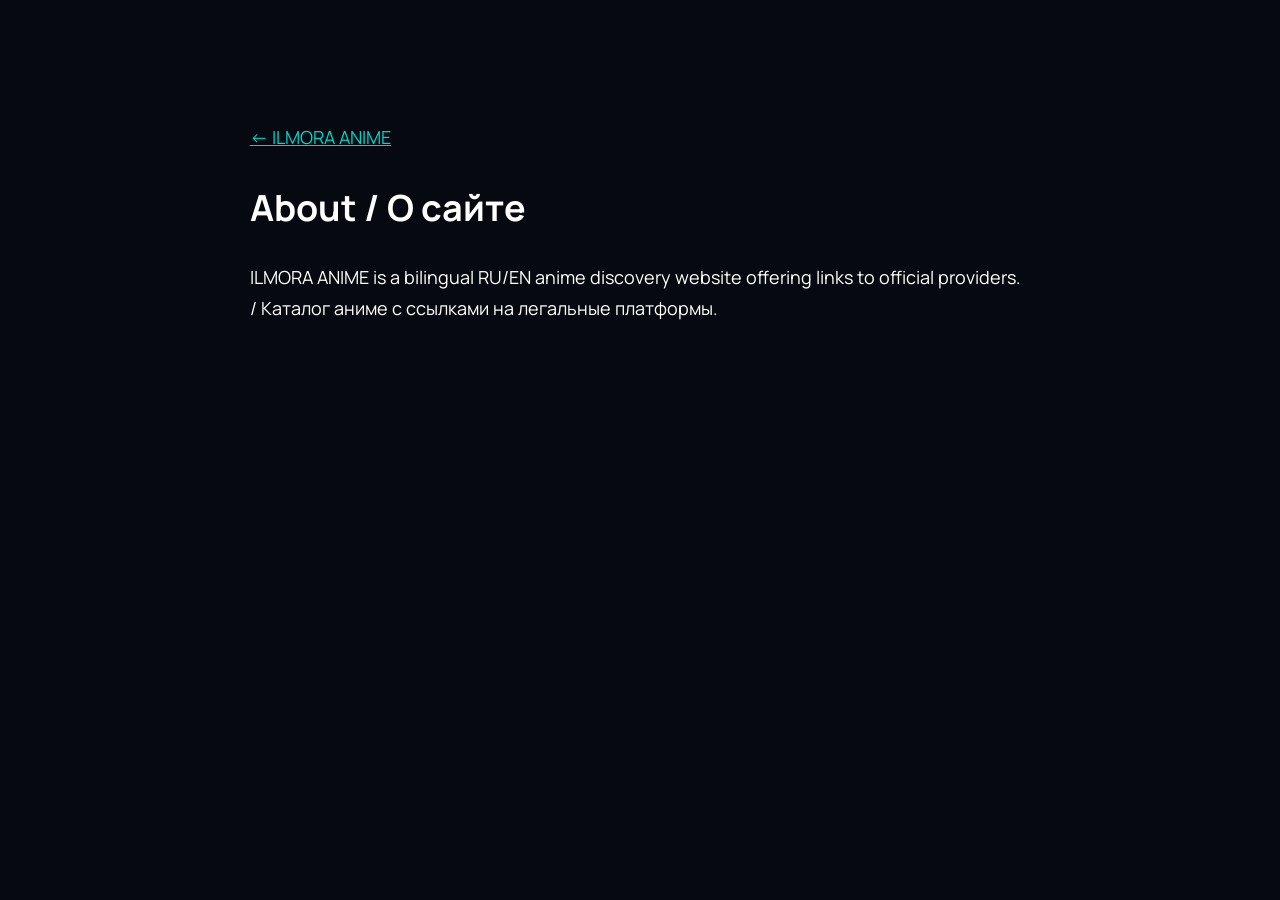
<file: about.html>
<!doctype html>
<html lang="en">
<head>
  <meta charset="utf-8">
  <meta name="viewport" content="width=device-width, initial-scale=1">
  <meta name="google-adsense-account" content="ca-pub-9510066374957209">
  <title>About / О сайте — ILMORA ANIME</title>
  <meta name="description" content="ILMORA ANIME is a bilingual RU/EN anime discovery catalog with links to official providers.">
  <link rel="canonical" href="https://ilmora.space/about">
  <meta property="og:type" content="website">
  <meta property="og:site_name" content="ILMORA ANIME">
  <meta property="og:title" content="About / О сайте — ILMORA ANIME">
  <meta property="og:description" content="ILMORA ANIME is a bilingual RU/EN anime discovery catalog with links to official providers.">
  <meta property="og:url" content="https://ilmora.space/about">
  <meta property="og:image" content="https://ilmora.space/assets/hero.webp">
  <meta name="twitter:card" content="summary_large_image">
  <meta name="twitter:title" content="About / О сайте — ILMORA ANIME">
  <meta name="twitter:description" content="ILMORA ANIME is a bilingual RU/EN anime discovery catalog with links to official providers.">
  <meta name="twitter:image" content="https://ilmora.space/assets/hero.webp">
  <link rel="icon" href="/favicon.ico" sizes="any">
  <link rel="icon" href="/assets/favicon.svg" type="image/svg+xml">
  <link rel="apple-touch-icon" href="/assets/apple-touch-icon.png">
  <link rel="stylesheet" href="/fonts.css">
</head>
<body style="background:#060a10;color:white;font:18px/1.7 Manrope,Segoe UI,sans-serif;max-width:780px;margin:8% auto;padding:20px">
  <a style="color:#00d4c8" href="/">← ILMORA ANIME</a>
  <h1>About / О сайте</h1>
  <p>ILMORA ANIME is a bilingual RU/EN anime discovery website offering links to official providers. / Каталог аниме с ссылками на легальные платформы.</p>
</body>
</html>
</file>
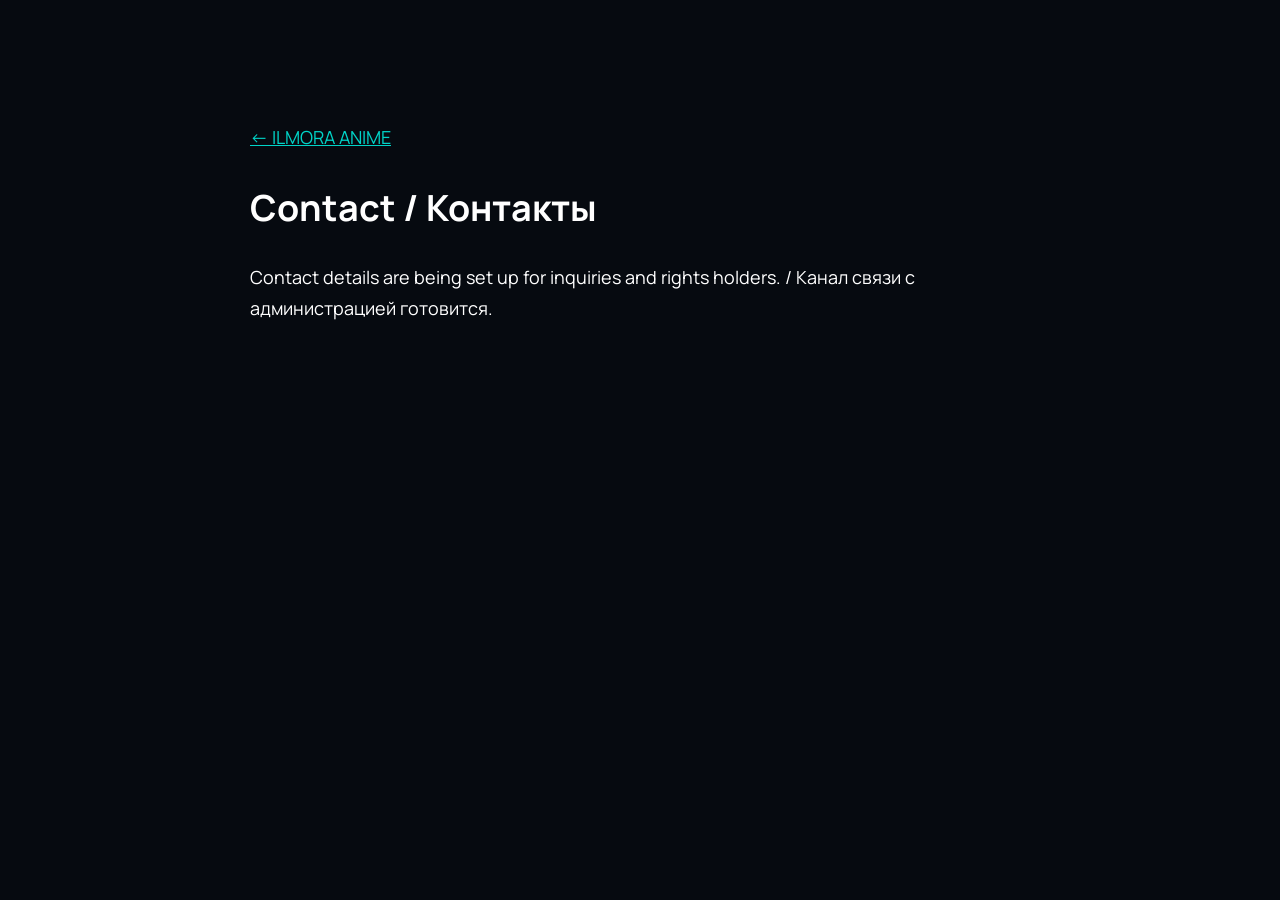
<file: contact.html>
<!doctype html>
<html lang="en">
<head>
  <meta charset="utf-8">
  <meta name="viewport" content="width=device-width, initial-scale=1">
  <meta name="google-adsense-account" content="ca-pub-9510066374957209">
  <title>Contact / Контакты — ILMORA ANIME</title>
  <meta name="description" content="Contact ILMORA ANIME for inquiries and rights-holder requests.">
  <link rel="canonical" href="https://ilmora.space/contact">
  <meta property="og:type" content="website">
  <meta property="og:site_name" content="ILMORA ANIME">
  <meta property="og:title" content="Contact / Контакты — ILMORA ANIME">
  <meta property="og:description" content="Contact ILMORA ANIME for inquiries and rights-holder requests.">
  <meta property="og:url" content="https://ilmora.space/contact">
  <meta property="og:image" content="https://ilmora.space/assets/hero.webp">
  <meta name="twitter:card" content="summary_large_image">
  <meta name="twitter:title" content="Contact / Контакты — ILMORA ANIME">
  <meta name="twitter:description" content="Contact ILMORA ANIME for inquiries and rights-holder requests.">
  <meta name="twitter:image" content="https://ilmora.space/assets/hero.webp">
  <link rel="icon" href="/favicon.ico" sizes="any">
  <link rel="icon" href="/assets/favicon.svg" type="image/svg+xml">
  <link rel="apple-touch-icon" href="/assets/apple-touch-icon.png">
  <link rel="stylesheet" href="/fonts.css">
</head>
<body style="background:#060a10;color:white;font:18px/1.7 Manrope,Segoe UI,sans-serif;max-width:780px;margin:8% auto;padding:20px">
  <a style="color:#00d4c8" href="/">← ILMORA ANIME</a>
  <h1>Contact / Контакты</h1>
  <p>Contact details are being set up for inquiries and rights holders. / Канал связи с администрацией готовится.</p>
</body>
</html>
</file>
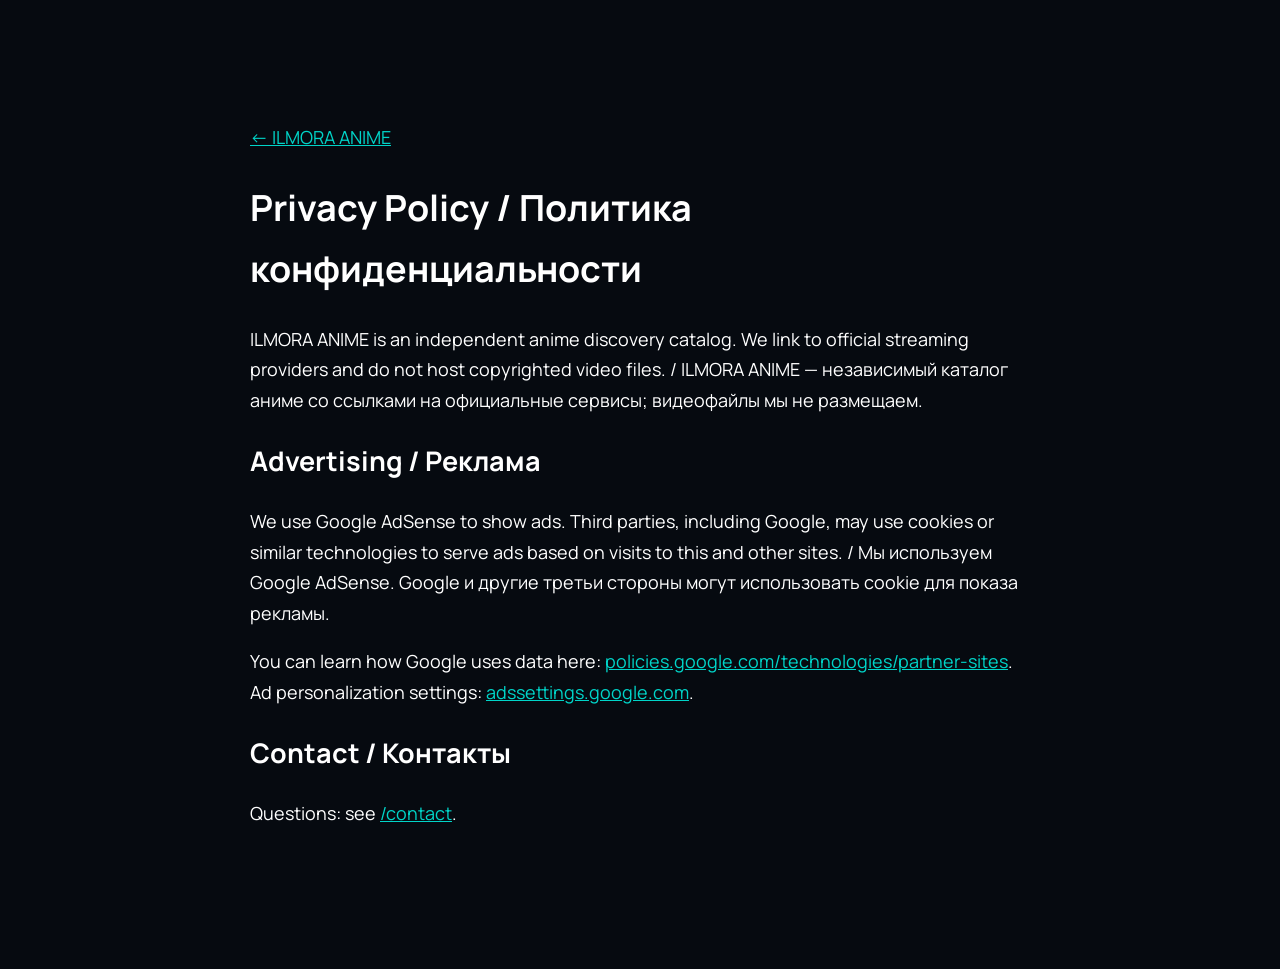
<file: privacy.html>
<!doctype html>
<html lang="en">
<head>
  <meta charset="utf-8">
  <meta name="viewport" content="width=device-width, initial-scale=1">
  <title>Privacy Policy / Политика конфиденциальности — ILMORA ANIME</title>
  <meta name="description" content="Privacy policy for ILMORA ANIME, including Google AdSense cookies and third-party advertising.">
  <meta name="google-adsense-account" content="ca-pub-9510066374957209">
  <link rel="canonical" href="https://ilmora.space/privacy">
  <meta property="og:type" content="website">
  <meta property="og:site_name" content="ILMORA ANIME">
  <meta property="og:title" content="Privacy Policy — ILMORA ANIME">
  <meta property="og:description" content="Privacy policy for ILMORA ANIME, including Google AdSense cookies and third-party advertising.">
  <meta property="og:url" content="https://ilmora.space/privacy">
  <meta property="og:image" content="https://ilmora.space/assets/hero.webp">
  <meta name="twitter:card" content="summary_large_image">
  <meta name="twitter:title" content="Privacy Policy — ILMORA ANIME">
  <meta name="twitter:description" content="Privacy policy for ILMORA ANIME, including Google AdSense cookies and third-party advertising.">
  <meta name="twitter:image" content="https://ilmora.space/assets/hero.webp">
  <link rel="icon" href="/favicon.ico" sizes="any">
  <link rel="icon" href="/assets/favicon.svg" type="image/svg+xml">
  <link rel="apple-touch-icon" href="/assets/apple-touch-icon.png">
  <link rel="stylesheet" href="/fonts.css">
</head>
<body style="background:#060a10;color:white;font:18px/1.7 Manrope,Segoe UI,sans-serif;max-width:780px;margin:8% auto;padding:20px">
  <a style="color:#00d4c8" href="/">← ILMORA ANIME</a>
  <h1>Privacy Policy / Политика конфиденциальности</h1>
  <p>ILMORA ANIME is an independent anime discovery catalog. We link to official streaming providers and do not host copyrighted video files. / ILMORA ANIME — независимый каталог аниме со ссылками на официальные сервисы; видеофайлы мы не размещаем.</p>
  <h2>Advertising / Реклама</h2>
  <p>We use Google AdSense to show ads. Third parties, including Google, may use cookies or similar technologies to serve ads based on visits to this and other sites. / Мы используем Google AdSense. Google и другие третьи стороны могут использовать cookie для показа рекламы.</p>
  <p>You can learn how Google uses data here: <a style="color:#00d4c8" href="https://policies.google.com/technologies/partner-sites" rel="noopener noreferrer" target="_blank">policies.google.com/technologies/partner-sites</a>. Ad personalization settings: <a style="color:#00d4c8" href="https://adssettings.google.com/" rel="noopener noreferrer" target="_blank">adssettings.google.com</a>.</p>
  <h2>Contact / Контакты</h2>
  <p>Questions: see <a style="color:#00d4c8" href="/contact">/contact</a>.</p>
</body>
</html>
</file>
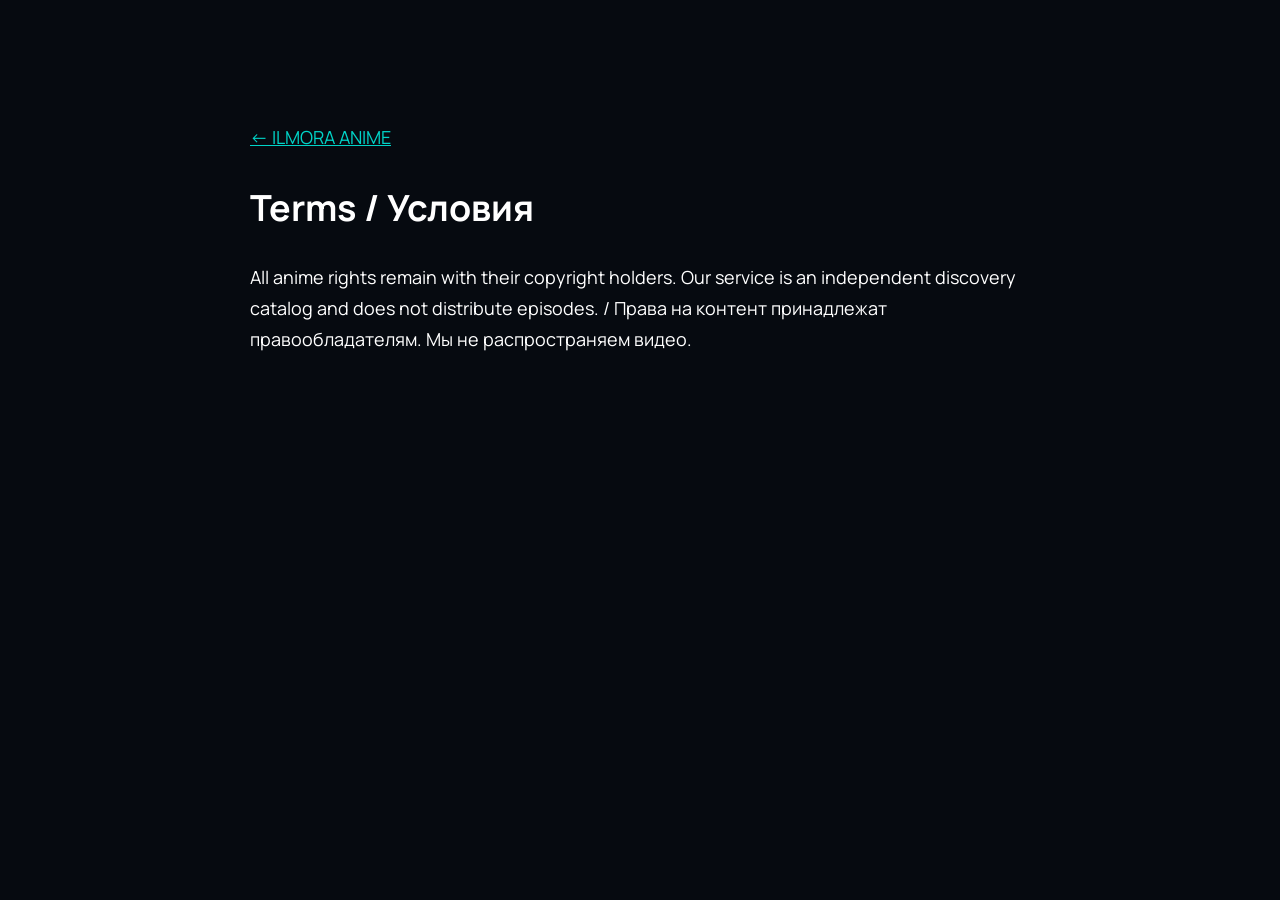
<file: terms.html>
<!doctype html>
<html lang="en">
<head>
  <meta charset="utf-8">
  <meta name="viewport" content="width=device-width, initial-scale=1">
  <meta name="google-adsense-account" content="ca-pub-9510066374957209">
  <title>Terms / Условия — ILMORA ANIME</title>
  <meta name="description" content="Terms of use for ILMORA ANIME. An independent discovery catalog; rights remain with copyright holders.">
  <link rel="canonical" href="https://ilmora.space/terms">
  <meta property="og:type" content="website">
  <meta property="og:site_name" content="ILMORA ANIME">
  <meta property="og:title" content="Terms / Условия — ILMORA ANIME">
  <meta property="og:description" content="Terms of use for ILMORA ANIME. An independent discovery catalog; rights remain with copyright holders.">
  <meta property="og:url" content="https://ilmora.space/terms">
  <meta property="og:image" content="https://ilmora.space/assets/hero.webp">
  <meta name="twitter:card" content="summary_large_image">
  <meta name="twitter:title" content="Terms / Условия — ILMORA ANIME">
  <meta name="twitter:description" content="Terms of use for ILMORA ANIME. An independent discovery catalog; rights remain with copyright holders.">
  <meta name="twitter:image" content="https://ilmora.space/assets/hero.webp">
  <link rel="icon" href="/favicon.ico" sizes="any">
  <link rel="icon" href="/assets/favicon.svg" type="image/svg+xml">
  <link rel="apple-touch-icon" href="/assets/apple-touch-icon.png">
  <link rel="stylesheet" href="/fonts.css">
</head>
<body style="background:#060a10;color:white;font:18px/1.7 Manrope,Segoe UI,sans-serif;max-width:780px;margin:8% auto;padding:20px">
  <a style="color:#00d4c8" href="/">← ILMORA ANIME</a>
  <h1>Terms / Условия</h1>
  <p>All anime rights remain with their copyright holders. Our service is an independent discovery catalog and does not distribute episodes. / Права на контент принадлежат правообладателям. Мы не распространяем видео.</p>
</body>
</html>
</file>
<file: fonts.css>
@font-face {
  font-family: 'Manrope';
  font-style: normal;
  font-weight: 400;
  font-display: swap;
  src: url(/assets/manrope-400.woff2) format('woff2'),
       url(/assets/manrope-400.ttf) format('truetype');
}
@font-face {
  font-family: 'Manrope';
  font-style: normal;
  font-weight: 500;
  font-display: swap;
  src: url(/assets/manrope-500.woff2) format('woff2'),
       url(/assets/manrope-500.ttf) format('truetype');
}
@font-face {
  font-family: 'Manrope';
  font-style: normal;
  font-weight: 600;
  font-display: swap;
  src: url(/assets/manrope-600.woff2) format('woff2'),
       url(/assets/manrope-600.ttf) format('truetype');
}
@font-face {
  font-family: 'Manrope';
  font-style: normal;
  font-weight: 700;
  font-display: swap;
  src: url(/assets/manrope-700.woff2) format('woff2'),
       url(/assets/manrope-700.ttf) format('truetype');
}
@font-face {
  font-family: 'Manrope';
  font-style: normal;
  font-weight: 800;
  font-display: swap;
  src: url(/assets/manrope-800.woff2) format('woff2'),
       url(/assets/manrope-800.ttf) format('truetype');
}
@font-face {
  font-family: 'Oswald';
  font-style: normal;
  font-weight: 400;
  font-display: swap;
  src: url(/assets/oswald-400.woff2) format('woff2'),
       url(/assets/oswald-400.ttf) format('truetype');
}
@font-face {
  font-family: 'Oswald';
  font-style: normal;
  font-weight: 500;
  font-display: swap;
  src: url(/assets/oswald-500.woff2) format('woff2'),
       url(/assets/oswald-500.ttf) format('truetype');
}
@font-face {
  font-family: 'Oswald';
  font-style: normal;
  font-weight: 600;
  font-display: swap;
  src: url(/assets/oswald-600.woff2) format('woff2'),
       url(/assets/oswald-600.ttf) format('truetype');
}
@font-face {
  font-family: 'Oswald';
  font-style: normal;
  font-weight: 700;
  font-display: swap;
  src: url(/assets/oswald-700.woff2) format('woff2'),
       url(/assets/oswald-700.ttf) format('truetype');
}
</file>
